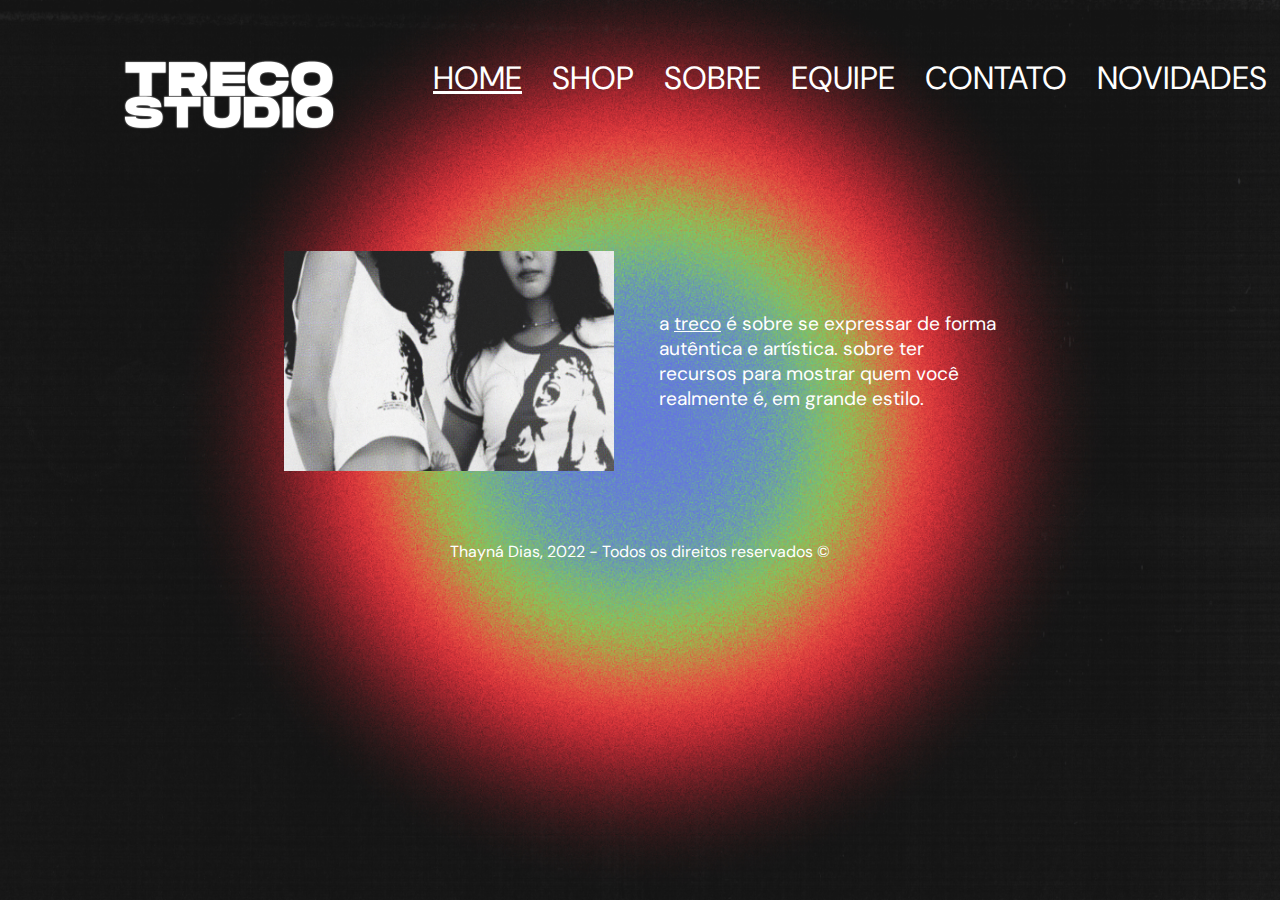
<file: index.html>
<!DOCTYPE html>
<html lang="pt-br">
<head>
	<meta charset="UTF-8">
	<meta http-equiv="X-UA-Compatible" content="IE=edge">
	<meta name="viewport" content="width=device-width, initial-scale=1.0">

	<title>Treco Studio - Home</title>

	<link rel="stylesheet" href="assets/css/index.css">
</head>
<body>
	<header>
		<img src="assets/images/logo.png" alt="Logo Treco">
		
		<nav>
			<a id="home" href="#">HOME</a>
			<a id="shop" href="shop.html">SHOP</a>
			<a id="sobre" href="sobre.html">SOBRE</a>
			<a id="equipe" href="equipe.html">EQUIPE</a>
			<a id="contato" href="contato.html">CONTATO</a>
			<a id="novidades" href="novidades.html">NOVIDADES</a>
		</nav>
	</header>
	<main>
		<img src="assets/images/foto-home.png" alt="Imagem cortada de duas meninas">

			<p>a <span>treco</span> é sobre se expressar de forma
				<br>
				autêntica e artística. sobre ter
				<br>
				recursos para mostrar quem você
				<br>
				realmente é, em grande estilo.</p>
	</main>
	<footer>
		<p>Thayná Dias, 2022 - Todos os direitos reservados ©</p>
	</footer>
</body>
</html>
</file>
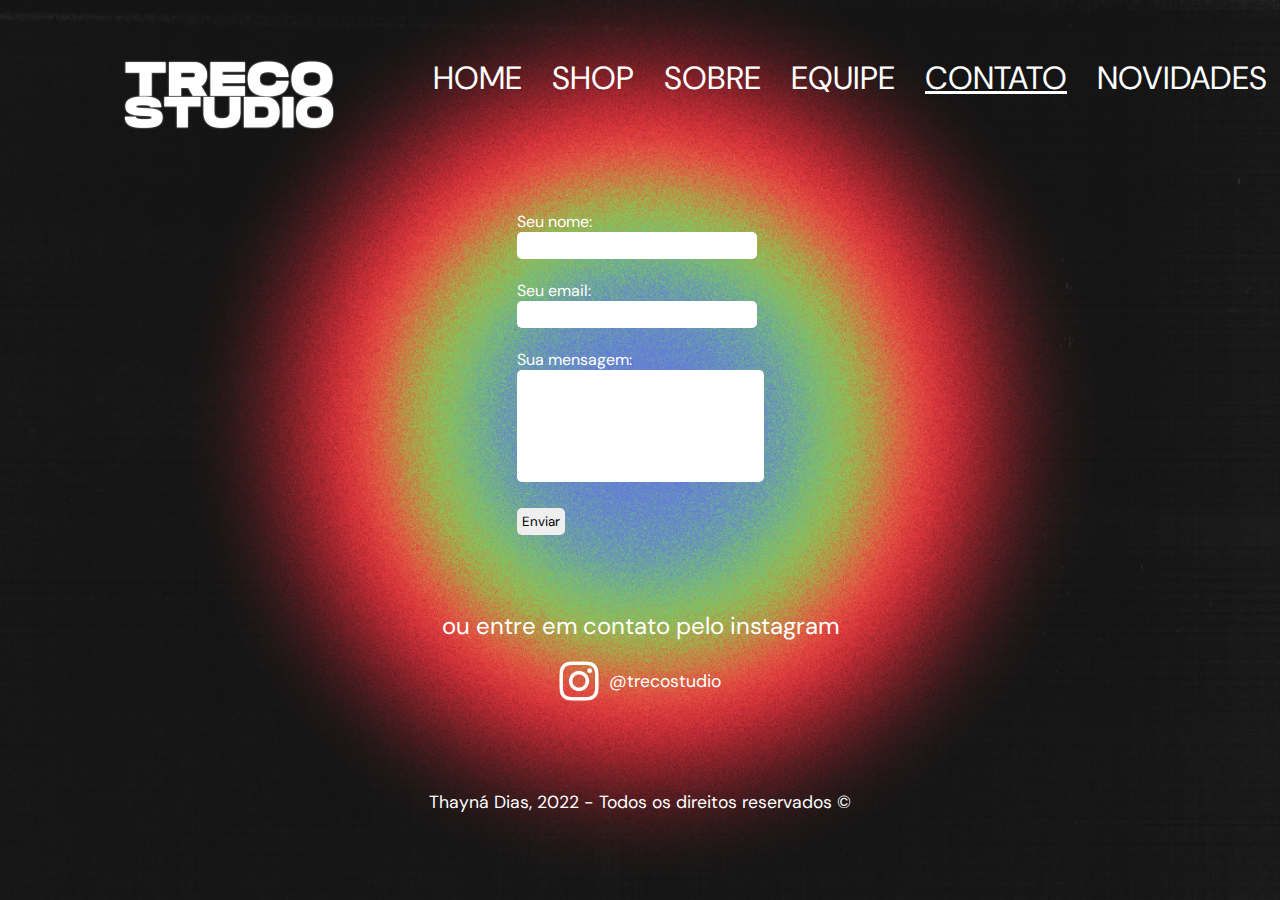
<file: contato.html>
<!DOCTYPE html>
<html lang="pt-br">
<head>
	<meta charset="UTF-8">
	<meta http-equiv="X-UA-Compatible" content="IE=edge">
	<meta name="viewport" content="width=device-width, initial-scale=1.0">

	<title>Treco Studio - Contato</title>

	<link rel="stylesheet" href="assets/css/contato.css">
</head>
<body>
	<header>
		<img src="assets/images/logo.png" alt="Logo Treco">
		
		<nav>
			<a id="home" href="index.html">HOME</a>
			<a id="shop" href="shop.html">SHOP</a>
			<a id="sobre" href="sobre.html">SOBRE</a>
			<a id="equipe" href="equipe.html">EQUIPE</a>
			<a id="contato" href="#">CONTATO</a>
			<a id="novidades" href="novidades.html">NOVIDADES</a>
		</nav>
	</header>
	<main>
		<section>
			<div id="formulario">
				<form action="mailto:thaynadias96@gmail.com" method="POST" enctype="multipart/form-data" name="email-form">
					Seu nome: <br>
					<input type="text" size="30" name="nome"><br><br>
					Seu email: <br>
					<input type="email" name="email" size="30"><br><br>
					Sua mensagem: <br>
					<textarea name="Contact-Message" rows="6" cols="30" style="resize: none;">
					</textarea>
					<br><br>
					<button type="submit" value="Submit">Enviar</button>
				</form>
			</div>
			<div id="social">
				<p>ou entre em contato pelo instagram</p>
				<span>
					<img src="./assets/images/ig-icon.png" alt="instagram icon" width="40px">
					<a href="https://www.instagram.com/trecostudio/" target="_blank">@trecostudio</a>
				</span>
			</div>
		</section>
	</main>
	<footer>
		<p>Thayná Dias, 2022 - Todos os direitos reservados ©</p>
	</footer>
</body>
</html>
</file>
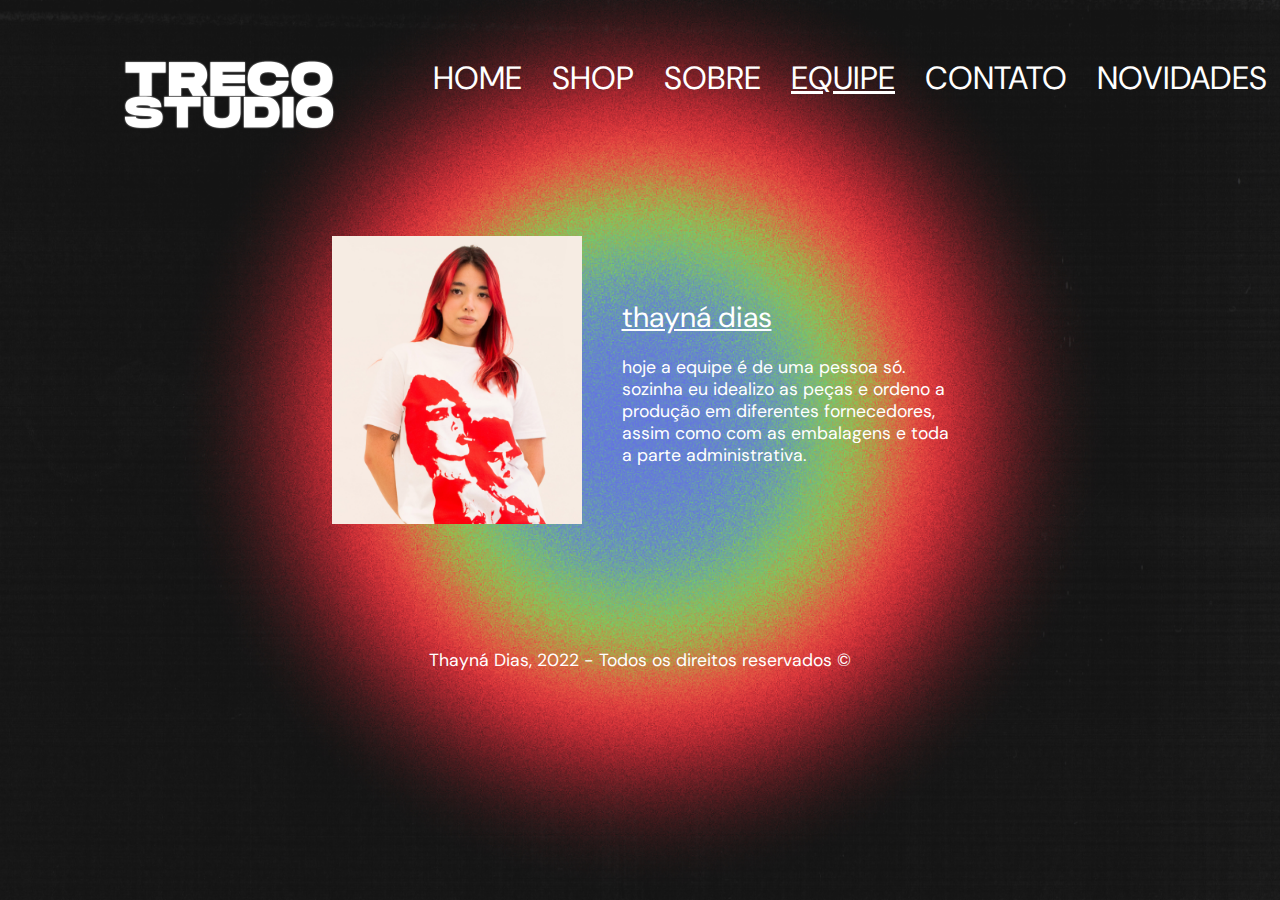
<file: equipe.html>
<!DOCTYPE html>
<html lang="pt-br">
<head>
	<meta charset="UTF-8">
	<meta http-equiv="X-UA-Compatible" content="IE=edge">
	<meta name="viewport" content="width=device-width, initial-scale=1.0">

	<title>Treco Studio - Equipe</title>

	<link rel="stylesheet" href="assets/css/equipe.css">
</head>
<body>
	<header>
		<img src="assets/images/logo.png" alt="Logo Treco">
		
		<nav>
			<a id="home" href="index.html">HOME</a>
			<a id="shop" href="shop.html">SHOP</a>
			<a id="sobre" href="sobre.html">SOBRE</a>
			<a id="equipe" href="#">EQUIPE</a>
			<a id="contato" href="contato.html">CONTATO</a>
			<a id="novidades" href="novidades.html">NOVIDADES</a>
		</nav>
	</header>
	<main>
		<section>
			<div>
				<img src="./assets/images/thay.png" alt="Thayná Dias" width="250px">
			</div>
			<div>
				<span>thayná dias</span>
				<p>hoje a equipe é de uma pessoa só. <br> sozinha eu idealizo as peças e ordeno a <br> produção em diferentes fornecedores, <br> assim como com as embalagens e toda <br> a parte administrativa.</p>
			</div>
		</section>
	</main>
	<footer>
		<p>Thayná Dias, 2022 - Todos os direitos reservados ©</p>
	</footer>
</body>
</html>
</file>
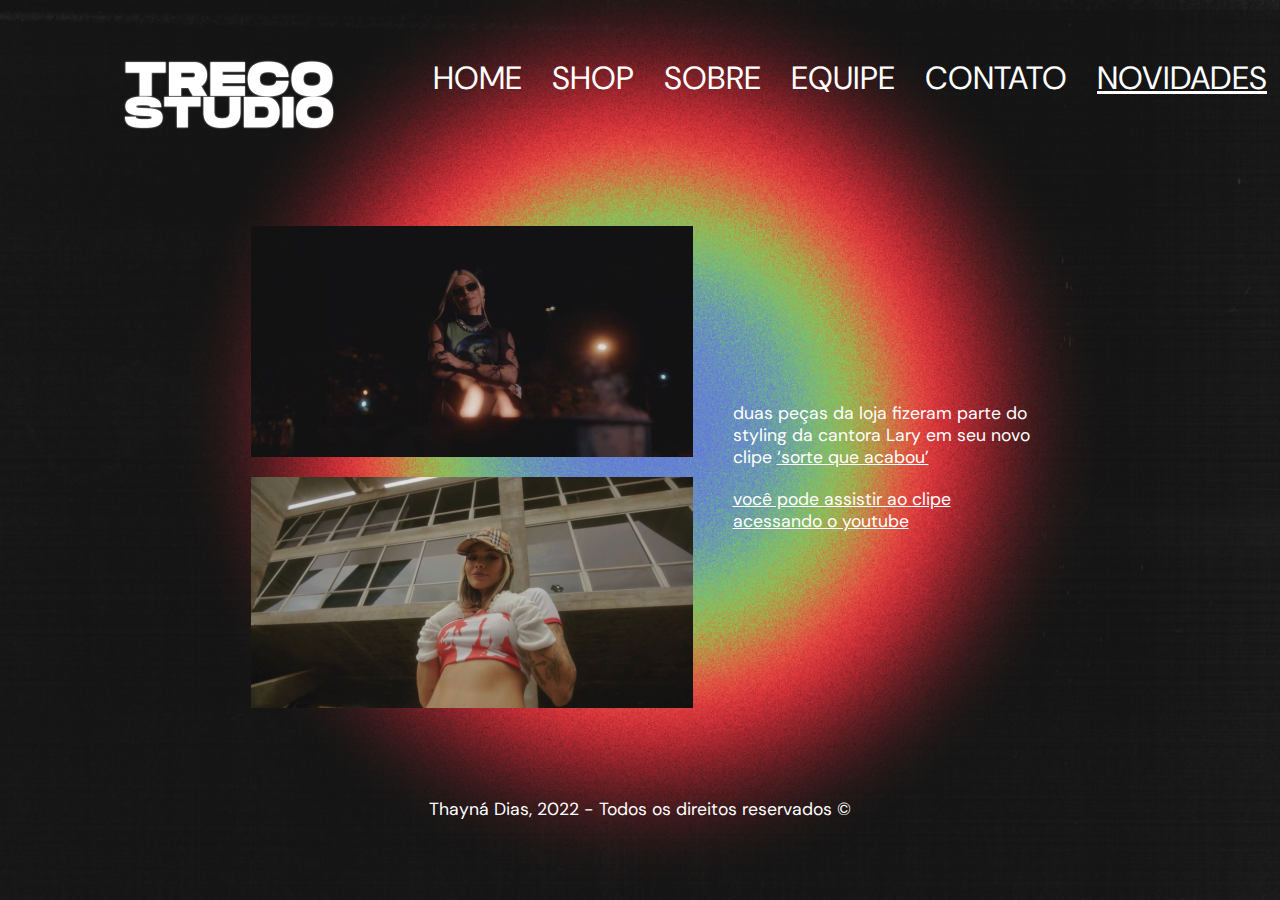
<file: novidades.html>
<!DOCTYPE html>
<html lang="pt-br">
<head>
	<meta charset="UTF-8">
	<meta http-equiv="X-UA-Compatible" content="IE=edge">
	<meta name="viewport" content="width=device-width, initial-scale=1.0">

	<title>Treco Studio - Novidades</title>

	<link rel="stylesheet" href="assets/css/novidades.css">
</head>
<body>
	<header>
		<img src="assets/images/logo.png" alt="Logo Treco">
		
		<nav>
			<a id="home" href="index.html">HOME</a>
			<a id="shop" href="shop.html">SHOP</a>
			<a id="sobre" href="sobre.html">SOBRE</a>
			<a id="equipe" href="equipe.html">EQUIPE</a>
			<a id="contato" href="contato.html">CONTATO</a>
			<a id="novidades" href="#">NOVIDADES</a>
		</nav>
	</header>
	<main>
		<section>
			<div>
				<img src="./assets/images/clipe-um.png" alt="">
				<img src="./assets/images/clipe-dois.png" alt="">
			</div>
			<div>
				<p>duas peças da loja fizeram parte do <br> styling da cantora Lary em seu novo <br> clipe <span>‘sorte que acabou’</span></p>

				<span>você pode assistir ao clipe <br> acessando o youtube</span>
			</div>
		</section>
	</main>
	<footer>
		<p>Thayná Dias, 2022 - Todos os direitos reservados ©</p>
	</footer>
</body>
</html>
</file>
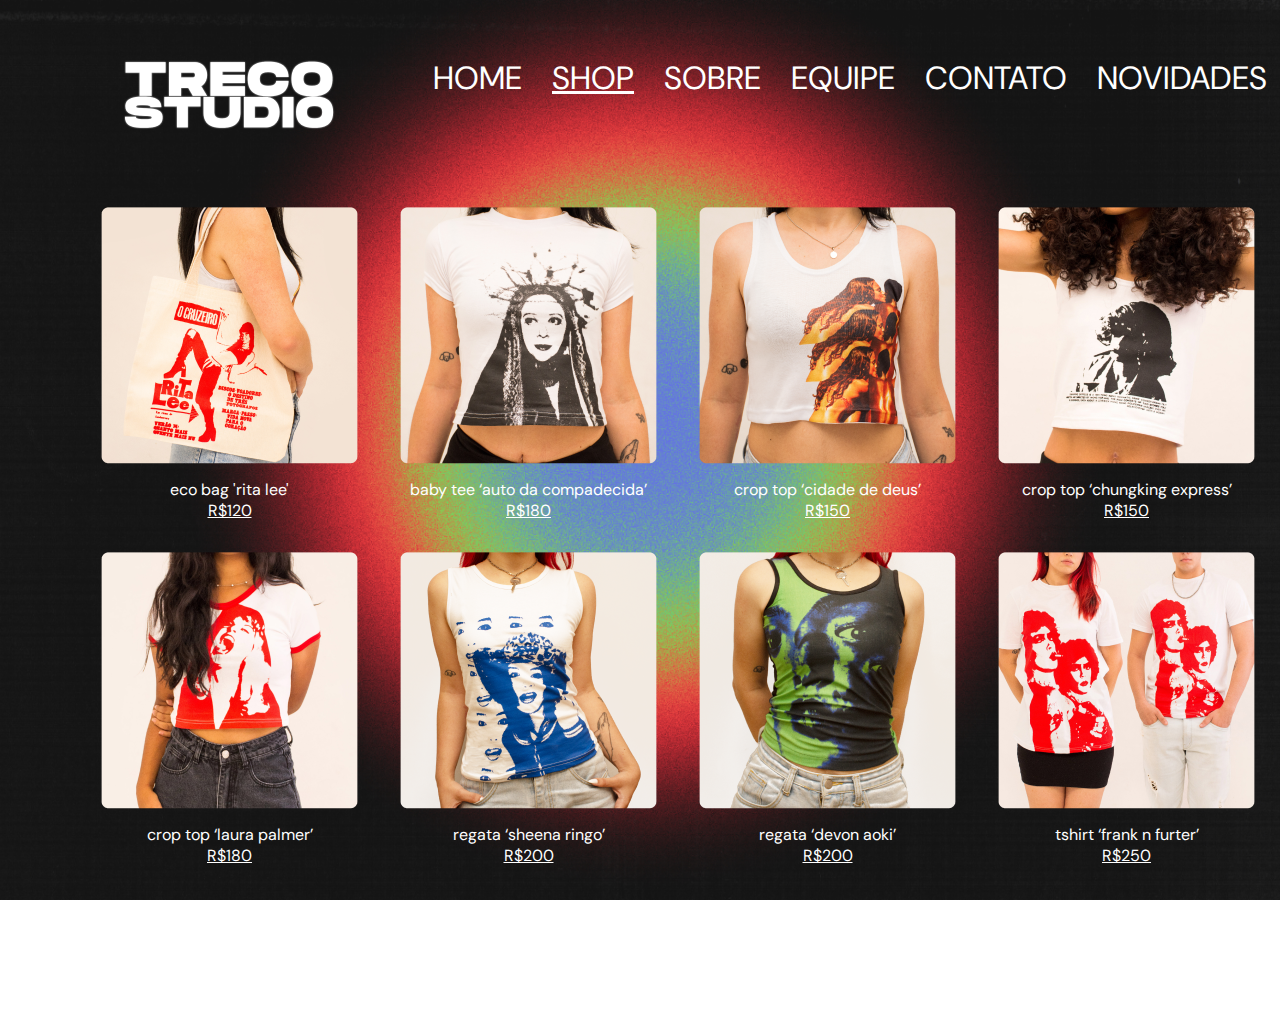
<file: shop.html>
<!DOCTYPE html>
<html lang="pt-br">
<head>
	<meta charset="UTF-8">
	<meta http-equiv="X-UA-Compatible" content="IE=edge">
	<meta name="viewport" content="width=device-width, initial-scale=1.0">

	<title>Treco Studio - Shop</title>

	<link rel="stylesheet" href="assets/css/shop.css">
</head>
<body>
	<header>
		<img src="assets/images/logo.png" alt="Logo Treco">
		
		<nav>
			<a id="home" href="index.html">HOME</a>
			<a id="shop" href="#">SHOP</a>
			<a id="sobre" href="sobre.html">SOBRE</a>
			<a id="equipe" href="equipe.html">EQUIPE</a>
			<a id="contato" href="contato.html">CONTATO</a>
			<a id="novidades" href="novidades.html">NOVIDADES</a>
		</nav>
	</header>
	<main>

		<section class="container">
			<div>
				<img src="./assets/images/ecobag.png" alt="eco bag 'rita lee'">
				<p>eco bag 'rita lee'</p>
				<span>R$120</span>
			</div>
			<div>
				<img src="./assets/images/montenegro.png" alt="baby tee ‘auto da compadecida’">
				<p>baby tee ‘auto da compadecida’</p>
				<span>R$180</span>
			</div>
			<div>
				<img src="./assets/images/cidade-de-deus.png" alt="crop top ‘cidade de deus’">
				<p>crop top ‘cidade de deus’</p>
				<span>R$150</span>
			</div>
			<div>
				<img src="./assets/images/chungking.png" alt="crop top ‘chungking express’">
				<p>crop top ‘chungking express’</p>
				<span>R$150</span>
			</div>
			<div>
				<img src="./assets/images/laura-palmer.png" alt="crop top ‘laura palmer’">
				<p>crop top ‘laura palmer’</p>
				<span>R$180</span>
			</div>
			<div>
				<img src="./assets/images/sheena.png" alt="regata ‘sheena ringo’">
				<p>regata ‘sheena ringo’</p>
				<span>R$200</span>
			</div>
			<div>
				<img src="./assets/images/devon.png" alt="regata ‘devon aoki’">
				<p>regata ‘devon aoki’</p>
				<span>R$200</span>
			</div>
			<div>
				<img src="./assets/images/frank.png" alt="tshirt ‘frank n furter’">
				<p>tshirt ‘frank n furter’</p>
				<span>R$250</span>
			</div>
		</section>

	</main>
	<footer>
		<p>Thayná Dias, 2022 - Todos os direitos reservados ©</p>
	</footer>
</body>
</html>
</file>
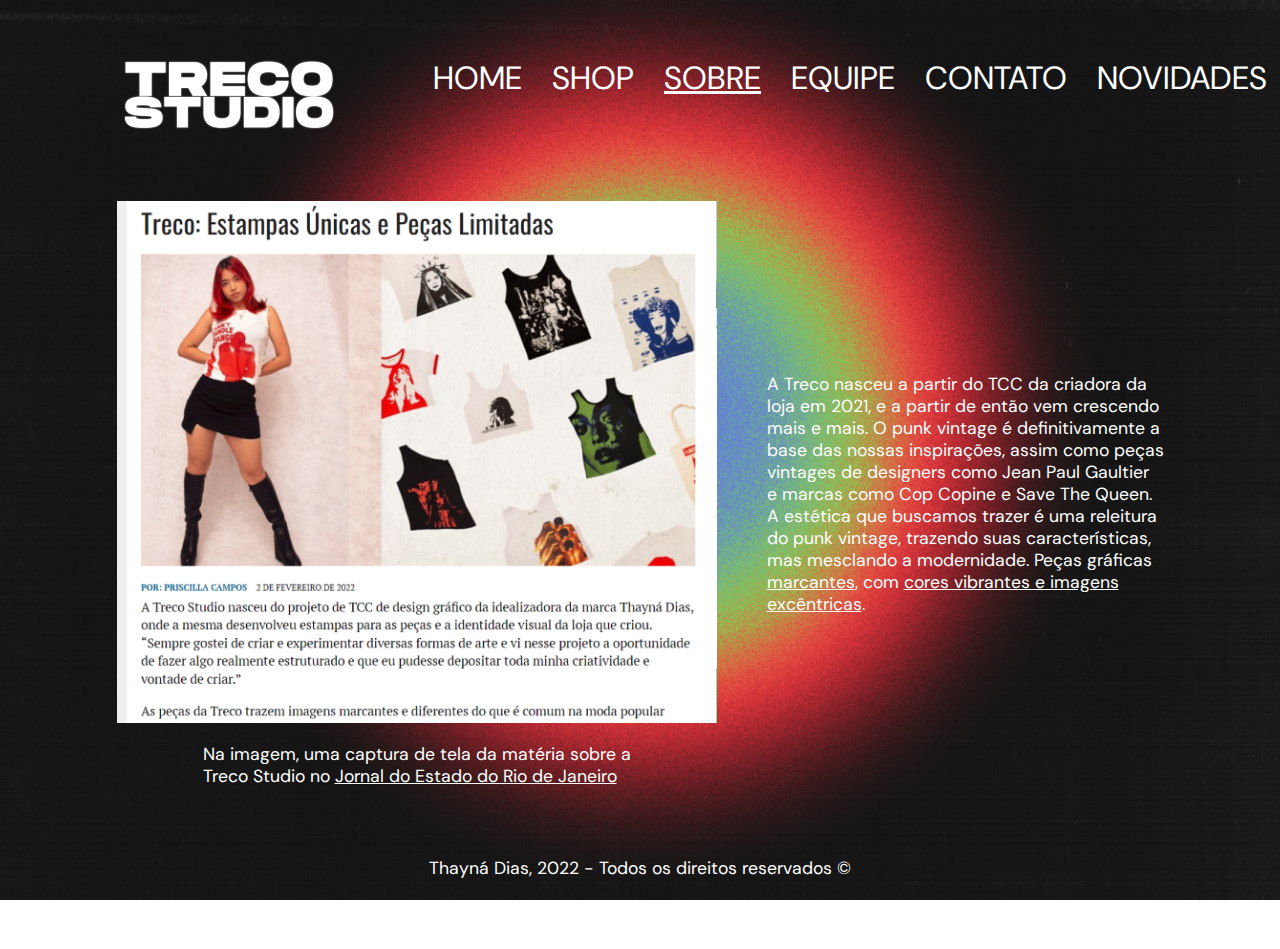
<file: sobre.html>
<!DOCTYPE html>
<html lang="pt-br">
<head>
	<meta charset="UTF-8">
	<meta http-equiv="X-UA-Compatible" content="IE=edge">
	<meta name="viewport" content="width=device-width, initial-scale=1.0">

	<title>Treco Studio - Sobre</title>

	<link rel="stylesheet" href="assets/css/sobre.css">
</head>
<body>
	<header>
		<img src="assets/images/logo.png" alt="Logo Treco">
		
		<nav>
			<a id="home" href="index.html">HOME</a>
			<a id="shop" href="shop.html">SHOP</a>
			<a id="sobre" href="#">SOBRE</a>
			<a id="equipe" href="equipe.html">EQUIPE</a>
			<a id="contato" href="contato.html">CONTATO</a>
			<a id="novidades" href="novidades.html">NOVIDADES</a>
		</nav>
	</header>
	<main>
		<article>
			<div>
				<img src="./assets/images/materia.png" alt="Artigo sobre a Treco" width="600px">
				<p>Na imagem, uma captura de tela da matéria sobre a
				 <br> Treco Studio no <span>Jornal do Estado do Rio de Janeiro</span>
				</p>
			</div>
			<div>
				<p>A Treco nasceu a partir do TCC da criadora da <br> loja em 2021, e a partir de então vem crescendo <br> mais e mais. O punk vintage é definitivamente a <br> base das nossas inspirações, assim como peças <br> vintages de designers como Jean Paul Gaultier <br> e marcas como Cop Copine e Save The Queen. <br> A estética que buscamos trazer é uma releitura <br> do punk vintage, trazendo suas características, <br> mas mesclando a modernidade. Peças gráficas <br> <span>marcantes</span>, com <span>cores vibrantes e imagens <br> excêntricas</span>.
				</p>
			</div>
		</article>
	</main>
	<footer>
		<p>Thayná Dias, 2022 - Todos os direitos reservados ©</p>
	</footer>
</body>
</html>
</file>
<file: assets/css/index.css>
/* fonte */
@import url("https://fonts.googleapis.com/css2?family=DM+Sans:wght@400;700&display=swap");

/* reset */

* {
	box-sizing: border-box;
	margin: 0;
	padding: 0;
	text-decoration: none;
	font-family: "DM Sans", sans-serif;
	color: white;
}

body {
	max-width: 1360px;
	background-image: url("../css/fundo.png");
	background-repeat: no-repeat;
    background-attachment: fixed;
    background-size: cover;
	background-position: center;
}

header {
	display: flex;
	justify-content: space-between;
	align-items: center;
	margin-top: 20px;
}

header > img {
	margin-left: 115px;
}

nav {
	display: flex;
	justify-content: flex-end;
	align-items: center;
	margin: 0 60px;
}

nav > a {
	margin-left: 30px;
	font-size: 2rem;
}

nav > a:hover {
	text-decoration: underline;
}

nav > a#home {
	text-decoration: underline;
}

main {
	display: flex;
	justify-content: center;
	align-items: center;
	gap: 45px;
	margin-top: 115px;
}

main > img {
	width: 330px;
	height: 220px;
}

main > p {
	font-weight: 400;
	font-size: 1.2rem;
	color: white;
}

span {
	text-decoration: underline;
}

footer {
	display: flex;
	justify-content: center;
	margin-top: 70px;
}
</file>
<file: assets/css/contato.css>
/* fonte */
@import url("https://fonts.googleapis.com/css2?family=DM+Sans:wght@400;700&display=swap");

/* reset */

* {
	box-sizing: border-box;
	margin: 0;
	padding: 0;
	text-decoration: none;
	font-family: "DM Sans", sans-serif;
	color: white;
}

body {
	max-width: 1360px;
	background-image: url("../css/fundo.png");
	background-repeat: no-repeat;
    background-attachment: fixed;
    background-size: cover;
	background-position: center;
}

header {
	display: flex;
	justify-content: space-between;
	align-items: center;
	margin-top: 20px;
}

header > img {
	margin-left: 115px;
}

nav {
	display: flex;
	justify-content: flex-end;
	align-items: center;
	margin: 0 60px;
}

nav > a {
	margin-left: 30px;
	font-size: 2rem;
}

nav > a:hover {
	text-decoration: underline;
}

nav > a#contato {
	text-decoration: underline;
}

section {
	display: flex;
	flex-direction: column;
	justify-content: center;
	align-items: center;
}

#formulario {
	margin: 75px 0;
}

input {
	color: black;

	padding: 5px;
	border: none;
	border-radius: 5px;
}

textarea {
	color: black;

	padding: 5px;
	border: none;
	border-radius: 5px;
}

button {
	color: black;

	padding: 5px;
	border: none;
	border-radius: 5px;

	cursor: pointer;
}

div#social {
	display: flex;
	flex-direction: column;
	justify-content: center;
	align-items: center;
	margin-bottom: 20px;
	gap: 20px;
}

p {
	font-size: 1.5rem;
}

span {
	display: flex;
	align-items: center;
	gap: 10px;

}

span > a {
	font-size: 1.1rem;
}

span > a:hover {
	text-decoration: underline;
}

footer {
	display: flex;
	justify-content: center;
	margin: 70px 0;
}

footer > p {
	font-size: 1.1rem;
}
</file>
<file: assets/css/equipe.css>
/* fonte */
@import url("https://fonts.googleapis.com/css2?family=DM+Sans:wght@400;700&display=swap");

/* reset */

* {
	box-sizing: border-box;
	margin: 0;
	padding: 0;
	text-decoration: none;
	font-family: "DM Sans", sans-serif;
	color: white;
}

body {
	max-width: 1360px;
	background-image: url("../css/fundo.png");
	background-repeat: no-repeat;
    background-attachment: fixed;
    background-size: cover;
	background-position: center;
}

header {
	display: flex;
	justify-content: space-between;
	align-items: center;
	margin-top: 20px;
}

header > img {
	margin-left: 115px;
}

nav {
	display: flex;
	justify-content: flex-end;
	align-items: center;
	margin: 0 60px;
}

nav > a {
	margin-left: 30px;
	font-size: 2rem;
}

nav > a:hover {
	text-decoration: underline;
}

nav > a#equipe {
	text-decoration: underline;
}

section {
	display: flex;
	justify-content: center;
	align-items: center;

	padding: 100px;
	gap: 40px;
}

span {
	text-decoration: underline;
	
	font-size: 1.8rem;
}

p {
	font-size: 1.1rem;
	margin-top: 20px;
}

footer {
	display: flex;
	justify-content: center;
	margin-bottom: 70px;
}
</file>
<file: assets/css/novidades.css>
/* fonte */
@import url("https://fonts.googleapis.com/css2?family=DM+Sans:wght@400;700&display=swap");

/* reset */

* {
	box-sizing: border-box;
	margin: 0;
	padding: 0;
	text-decoration: none;
	font-family: "DM Sans", sans-serif;
	color: white;
}

body {
	max-width: 1360px;
	background-image: url("../css/fundo.png");
	background-repeat: no-repeat;
    background-attachment: fixed;
    background-size: cover;
	background-position: center;
}

header {
	display: flex;
	justify-content: space-between;
	align-items: center;
	margin-top: 20px;
}

header > img {
	margin-left: 115px;
}

nav {
	display: flex;
	justify-content: flex-end;
	align-items: center;
	margin: 0 60px;
}

nav > a {
	margin-left: 30px;
	font-size: 2rem;
}

nav > a:hover {
	text-decoration: underline;
}

nav > a#novidades {
	text-decoration: underline;
}

section {
	display: flex;
	justify-content: center;
	align-items: center;
	margin: 70px 175px;
}

div {
	display: flex;
	flex-direction: column;
	gap: 20px;

	margin: 20px;
}

span {
	text-decoration: underline;
	font-size: 1.1rem;
}

p {
	font-size: 1.1rem;
}

footer {
	display: flex;
	justify-content: center;
}
</file>
<file: assets/css/shop.css>
/* fonte */
@import url("https://fonts.googleapis.com/css2?family=DM+Sans:wght@400;700&display=swap");

/* reset */

* {
	box-sizing: border-box;
	margin: 0;
	padding: 0;
	text-decoration: none;
	font-family: "DM Sans", sans-serif;
	color: white;
}

body {
	max-width: 1360px;
	background-image: url("../css/fundo.png");
	background-repeat: no-repeat;
    background-attachment: fixed;
    background-size: cover;
	background-position: center;
}

header {
	display: flex;
	justify-content: space-between;
	align-items: center;
	margin-top: 20px;
}

header > img {
	margin-left: 115px;
}

nav {
	display: flex;
	justify-content: flex-end;
	align-items: center;
	margin: 0 60px;
}

nav > a {
	margin-left: 30px;
	font-size: 2rem;
}

nav > a:hover {
	text-decoration: underline;
}

nav > a#shop {
	text-decoration: underline;
}

section.container {
	margin: 60px 90px;
	display: grid;
	grid-template-columns: repeat(4, 1fr);
	grid-template-rows: repeat(2, 1fr);
	gap: 20px;
}

div {
	display: flex;
	flex-direction: column;
	align-items: center;
}

span {
	text-decoration: underline;
}

footer {
	display: flex;
	justify-content: center;margin: 70px 0;
}
</file>
<file: assets/css/sobre.css>
/* fonte */
@import url("https://fonts.googleapis.com/css2?family=DM+Sans:wght@400;700&display=swap");

/* reset */

* {
	box-sizing: border-box;
	margin: 0;
	padding: 0;
	text-decoration: none;
	font-family: "DM Sans", sans-serif;
	color: white;
}

body {
	max-width: 1360px;
	background-image: url("../css/fundo.png");
	background-repeat: no-repeat;
    background-attachment: fixed;
    background-size: cover;
	background-position: center;
}

header {
	display: flex;
	justify-content: space-between;
	align-items: center;
	margin-top: 20px;
}

header > img {
	margin-left: 115px;
}

nav {
	display: flex;
	justify-content: flex-end;
	align-items: center;
	margin: 0 60px;
}

nav > a {
	margin-left: 30px;
	font-size: 2rem;
}

nav > a:hover {
	text-decoration: underline;
}

nav > a#sobre {
	text-decoration: underline;
}

article {
	display: flex;
	justify-content: center;
	align-items: center;
	gap: 50px;

	margin: 65px;
}

div {
	display: flex;
	flex-direction: column;
	justify-content: center;
	align-items: center;
	gap: 20px;
}

p {
	font-size: 1.1rem;
}

span {
	text-decoration: underline;
}

footer {
	display: flex;
	justify-content: center;
	margin: 70px 0;
}
</file>
